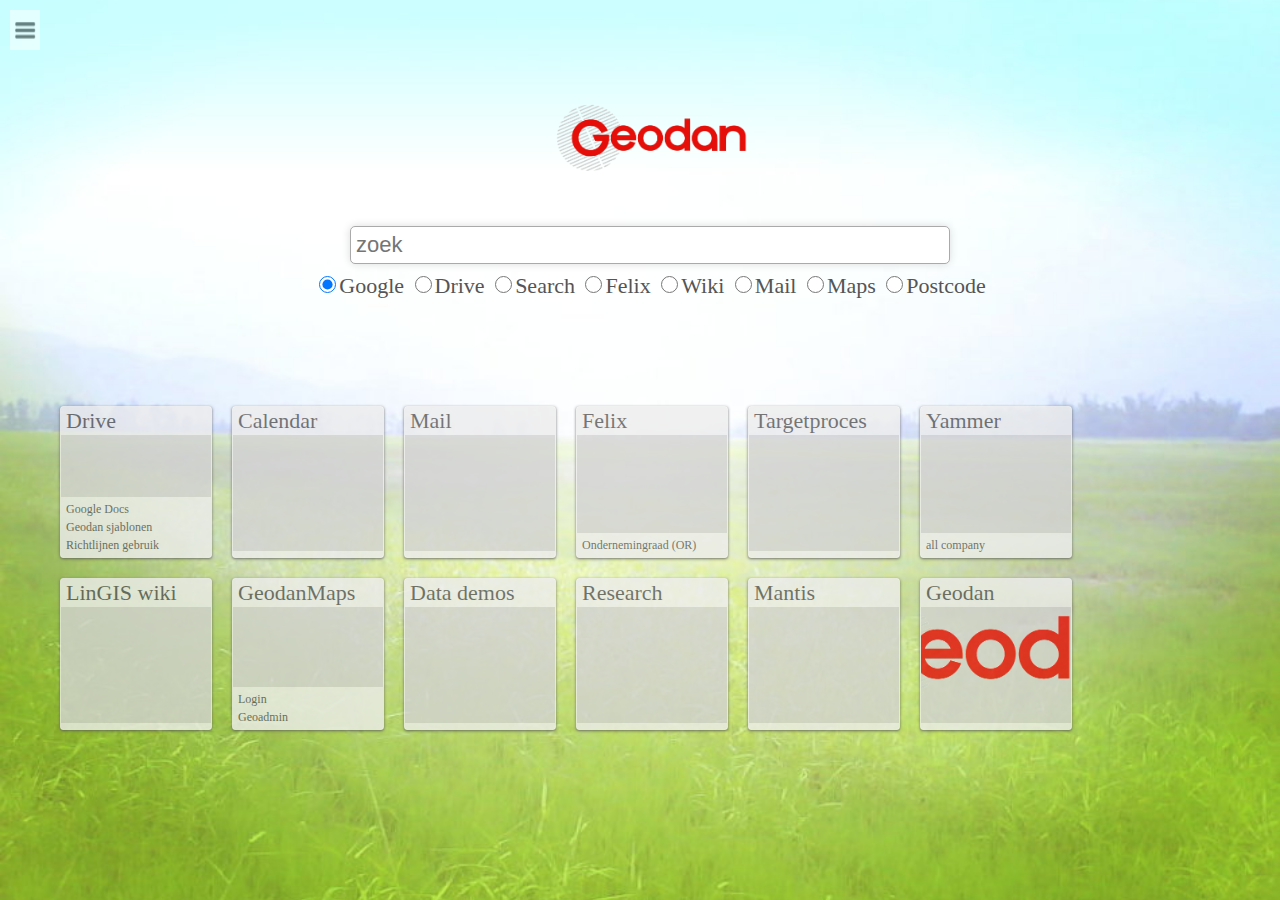
<file: index.htm>
<html>
<head>
<title>Geodan startpagina</title>
<script type="text/javascript" src="start.js"></script>
<script type="text/javascript" src="tegel.js"></script>
<link rel="stylesheet" type="text/css" href="start.css">
</head>
<body onload="tegelsleggen();themeDraw()">
<img onclick="document.location.href='edit.htm'" id='switch' width=30px height=40px src='image\menu.png'>
<!--<input type=button value=reset onclick="resettegel()">-->
<center>
<a href='http://www.geodan.nl'><img border=0 width=200px id=logo src=image\geodan.png></a><br>
<input id=search type=text placeholder='zoek' onkeyup="search(event)">
<br>
<input class=content type=radio name=content onclick="search()" checked value='https://www.google.nl/webhp?sourceid=chrome-instant&ion=1&espv=2&ie=UTF-8#q='>Google
<input class=content type=radio name=content onclick="search()" value='https://drive.google.com/drive/u/0/search?q='>Drive
<input class=content type=radio name=content onclick="search()" value='http://search.geodan.nl/#/q='>Search
<input class=content type=radio name=content onclick="search()" value='https://felix.geodan.nl/search/node/'>Felix
<input class=content type=radio name=content onclick="search()" value='http://lingis.geodan.nl/wiki/index.php?search='>Wiki
<input class=content type=radio name=content onclick="search()" value='https://mail.google.com/mail/u/0/#search/'>Mail
<input class=content type=radio name=content onclick="search()" value='http://maps.google.nl?q='>Maps
<input class=content type=radio name=content onclick="search()" value='http://kaart.geodan.nl/zoek/adres.html?q='>Postcode
</center>
<br><br>
<div id="tegels"></div>
</body>
</html>
</file>
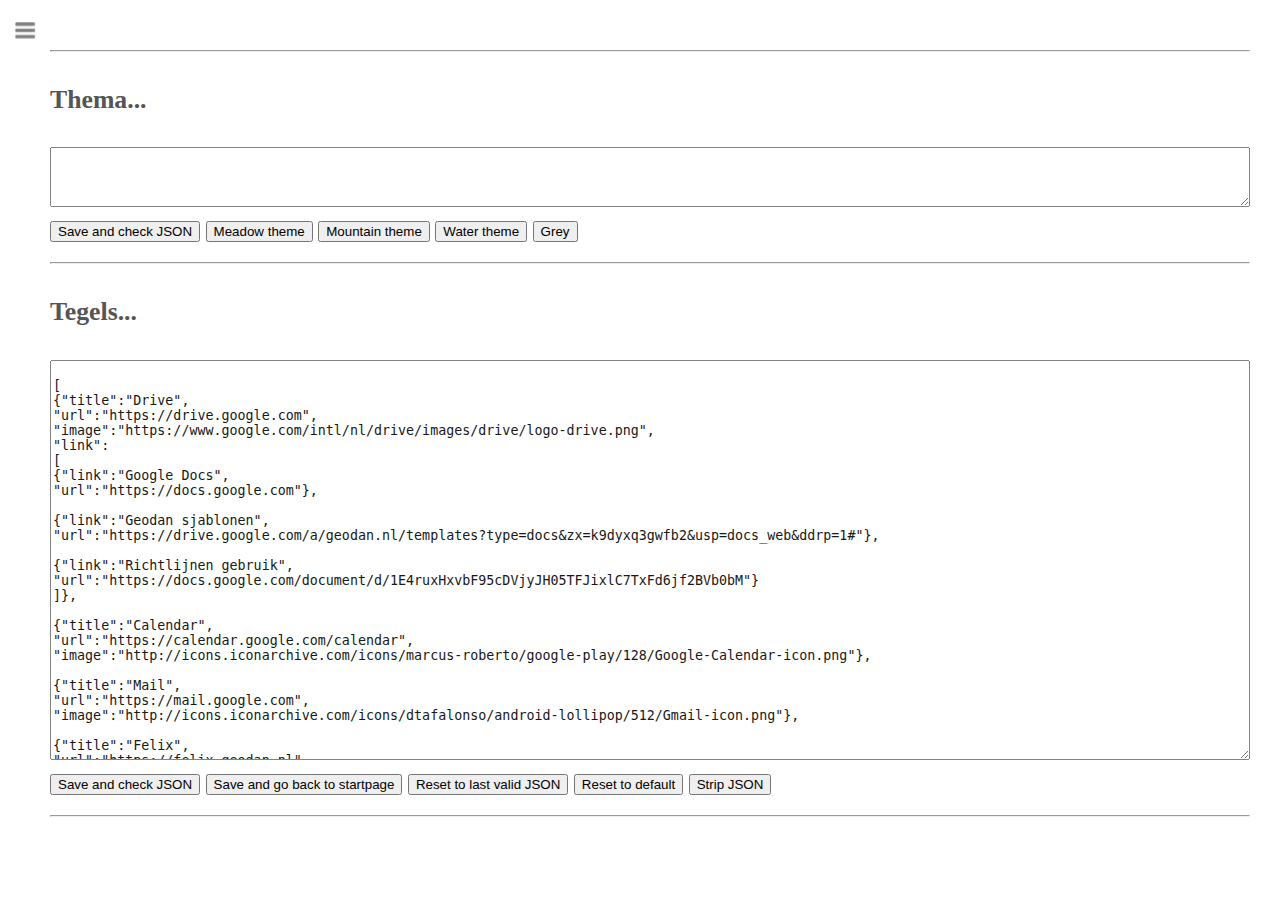
<file: edit.htm>
<html>
<head>
<title>Geodan startpagina - edit</title>
<script type="text/javascript" src="start.js"></script>
<script type="text/javascript" src="tegel.js"></script>
<link rel="stylesheet" type="text/css" href="start.css">
<style>
#json{width:100%;height:400px;opacity:0.9}
#jsontheme{width:100%;height:60;opacity:0.9}
</style>
<script>

var resetTegel=""

function loadCookie(){
	var mytegel_string = getCookie("GeodanTegels")
	resetTegel = mytegel_string

	if (!mytegel_string){
		//alert("Load default")
		mytegel_string= JSON.stringify(tegel)
	}
	mytegel_string=mytegel_string.replace(/\{/g,"\n{")
	mytegel_string=mytegel_string.replace(/\[/g,"\n[")
	mytegel_string=mytegel_string.replace(/\]/g,"\n]")
	mytegel_string=mytegel_string.replace(/\,/g,",\n")
	id('json').value=mytegel_string
}
function saveJson(toStart){
	var mytegel_string = id('json').value
	mytegel_string=mytegel_string.replace(/\n/g,"")
	if (IsJsonString(mytegel_string)){
		setCookie("GeodanTegels",mytegel_string,100)
		resetTegel = mytegel_string
		if (toStart){document.location.href='index.htm'}
	}else{
		alert("Not a valid JSON!")
	}
}
function stripJson(){
	var mytegel_string = id('json').value
	mytegel_string=mytegel_string.replace(/\n/g,"")
	id('json').value=mytegel_string
}
function resetJson(toDefeault){
	if (toDefeault){
		if (window.confirm("All custom settings will be lost!! Do you want this?")){
			setCookie("GeodanTegels",JSON.stringify(tegel),100)
			loadCookie()
		}
	}else{
		setCookie("GeodanTegels",resetTegel,100)
		loadCookie()
	}
}
function IsJsonString(str) {
    try {
        JSON.parse(str);
    } catch (e) {
        return false;
    }
    return true;
}
function loadTheme(){
	var myTheme_string = getCookie("GeodanTheme")

	if (!myTheme_string){
		alert("Load theme default")
		myTheme_string= JSON.stringify(theme)
	}
	myTheme_string=myTheme_string.replace(/\{/g,"\n{")
	myTheme_string=myTheme_string.replace(/\[/g,"\n[")
	myTheme_string=myTheme_string.replace(/\]/g,"\n]")
	myTheme_string=myTheme_string.replace(/\,/g,",\n")
	id('jsontheme').value=myTheme_string
}
function saveJsontheme(toStart){
	var mytheme_string = id('jsontheme').value
	mytheme_string=mytheme_string.replace(/\n/g,"")
	if (IsJsonString(mytheme_string)){
		setCookie("GeodanTheme",mytheme_string,100)
		theme = JSON.parse(mytheme_string)
		themeDraw()
		if (toStart){document.location.href='index.htm'}
	}else{
		alert("Not a valid JSON!")
	}
}

function resetTheme(nr){
	var newtheme=defaulttheme
		if (nr){
			if (nr==1){newtheme={tegelcolor:"black",bgimage:"image/mountain.jpg"}}
			if (nr==2){newtheme={tegelcolor:"lightblue",bgimage:"image/water.jpg"}}
			if (nr==3){newtheme={tegelcolor:"white",bgimage:"image/	grey.jpg"}}
		}else{
		}
		setCookie("GeodanTheme",JSON.stringify(newtheme),100)
		themeDraw()
		loadTheme()
}
</script>
</head>
<body onload="loadCookie();loadTheme();themeDraw()">
<img onclick="document.location.href='index.htm'" id='switch' width=30px height=40px src='image/menu.png'>
<hr>
<h3>Thema...</h3>
<textarea id='jsontheme'></textarea><br>
<input type=button value='Save and check JSON' onclick='saveJsontheme()'>
<input type=button value='Meadow theme' onclick='resetTheme()'>
<input type=button value='Mountain theme' onclick='resetTheme(1)'>
<input type=button value='Water theme' onclick='resetTheme(2)'>
<input type=button value='Grey' onclick='resetTheme(3)'>
<hr>
<h3>Tegels...</h3>
<textarea id='json'></textarea>
<input type=button value='Save and check JSON' onclick='saveJson()'>
<input type=button value='Save and go back to startpage' onclick='saveJson(true)'>
<input type=button value='Reset to last valid JSON' onclick='resetJson()'>
<input type=button value='Reset to default' onclick='resetJson(true)'>
<input type=button value='Strip JSON' onclick='stripJson()'>
<hr>
</body>
</html>
</file>
<file: start.css>
body { 
  background: url("") no-repeat center center fixed; 
  -webkit-background-size: cover;
  -moz-background-size: cover;
  -o-background-size: cover;
  background-size: cover;
}
body { margin:50px 30px 50px 50px; padding:0px;font-family:Open Sans,sansserif,verdana; font-size:22px;line-height: 200%;color:#555;}
#search{color:#333;border:1px solid #AAA;border-radius:5px;font-size:22px;width:90%;max-width:600px;padding: 5px ;box-shadow: 0px 0px 8px #DCDCDC; -webkit-box-shadow: 0px 0px 8px #DCDCDC; -moz-box-shadow: 0px 0px 8px #DCDCDC; }
#search:hover{border:1px solid #999;box-shadow: 0px 0px 20px 3px #BBB; -webkit-box-shadow: 0px 0px 20px 3px #BBB; -moz-box-shadow: 0px 0px 20px 3px #BBB; }
#logo{padding:50px}
#switch{position:absolute;top:10px;left:10px;opacity:0.5;cursor:pointer}
#switch:hover{opacity:0.8}

.content{width:17px;height:17px}
div.box{ cursor:pointer;float:left; margin:10px; padding:0px; position: relative; width:150px; height:150px; background-color:#FFCC33; background-repeat: no-repeat; background-position: center; background-size:cover; border-radius: 3px; border: 1px solid #eee; box-shadow: 0 1px 3px #555; text-shadow: #FDFDFD 1px 1px 0px; opacity: 0.8; }
div.box:hover{box-shadow: 0px 0px 10px #555;}
div.bbox{float:left;padding:0px;position:relative;line-height:125%;background-color:white;opacity: 0.6;width:100%}
div.title{opacity:0.6,color:black}
a{color:black;text-decoration:none;margin-left:5px}
a:hover{text-decoration:underline}
a.title{font-size:22px;margin-left:5px}
div.link{position:absolute;bottom:0px;font-size:12px;line-height: 150%;padding:3px 0px 3px 0px}
</file>
